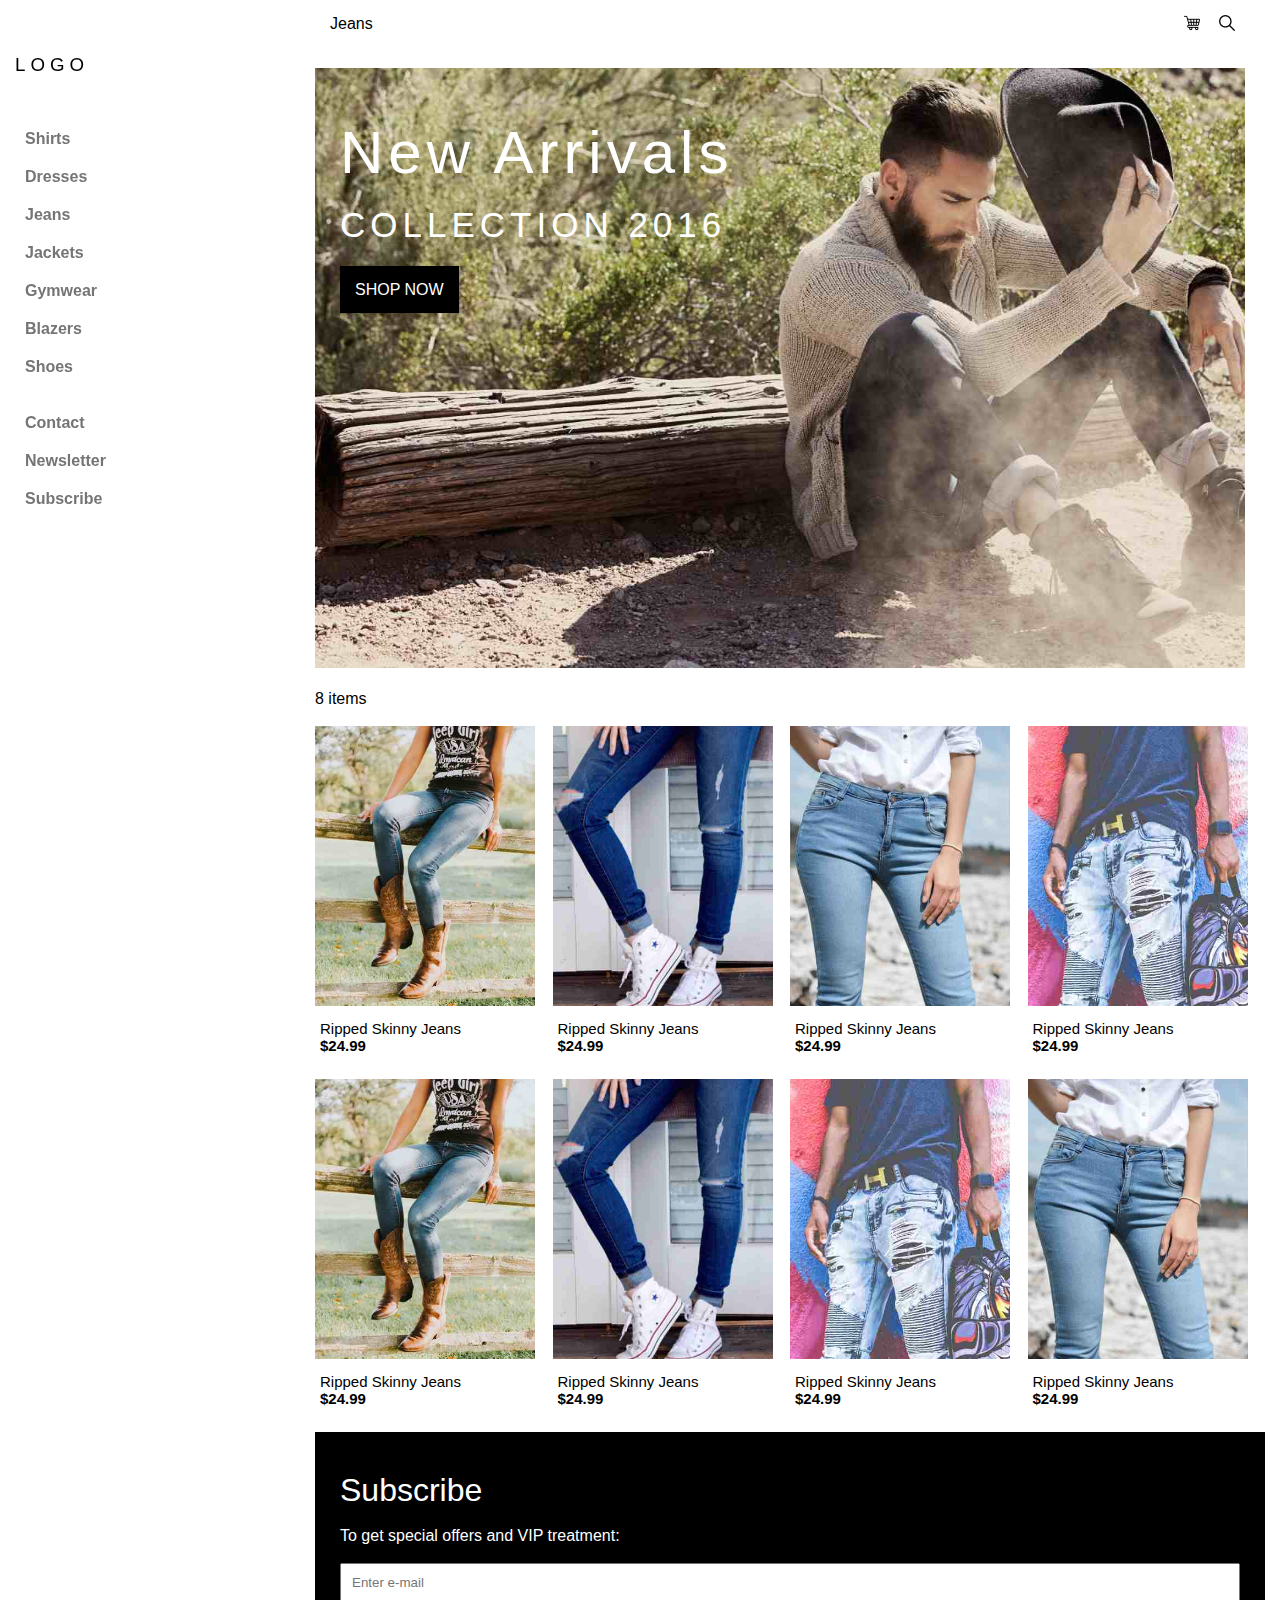
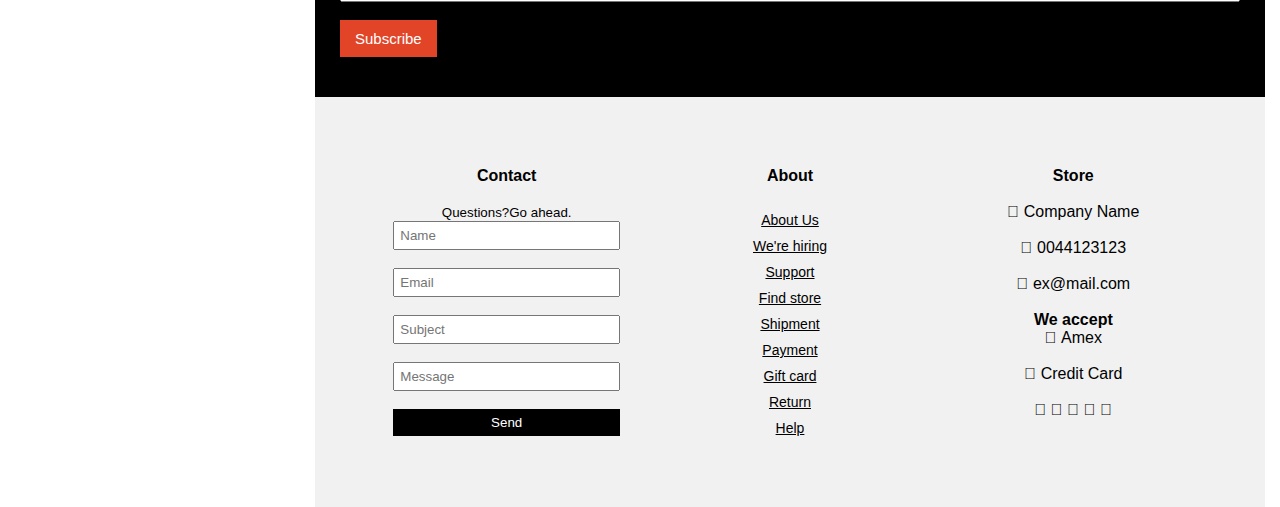
<file: 14.07.2021-EvTapwirigi/index.html>
<!DOCTYPE html>
<html lang="en">
<head>
    <meta charset="UTF-8">
    <meta http-equiv="X-UA-Compatible" content="IE=edge">
    <meta name="viewport" content="width=device-width, initial-scale=1.0">
    <title>Document</title>
    <link rel="stylesheet" href="assets/style.css">
    <link rel="stylesheet" href="assets/grid.css">
    <link rel="stylesheet" href="fontawesome-free-5.15.3-web/css/all.css">
</head>
<body>
   
    <div class="temp-navbar">
            <div class="aside-fixed">
                <div class="col-4 nav-logo">
                    <h3>LOGO</h3>
                </div>
                <br><br><br>
                <div class="col-4 nav-list">
                    <ul>
                        <li><a href="">Shirts</a></li>
                        <li><a href="">Dresses</a></li>
                        <li><a href="">Jeans</a></li>
                        <li><a href="">Jackets</a></li>
                        <li><a href="">Gymwear</a></li>
                        <li><a href="">Blazers</a></li>
                        <li><a href="">Shoes</a></li>
                    </ul>
                </div>
                <br>
                <div class="col-4 nav-contact">
                    <ul>
                        <li><a href="">Contact</a></li>
                        <li><a href="">Newsletter</a></li>
                        <li><a href="">Subscribe</a></li>
                    </ul>
                </div>
            </div>
        
    </div>
           
       
    <main>
        <header id="temp-header">
            <div class="col-12 header-container">
                <div class="header-nav">
                    <p class="nav-left">Jeans</p>
                    <p class="nav-right">
                        <img src="font-icons/shopping-cart.png" alt="">
                        <img src="font-icons/loupe.png" alt=""> 
                    </p>
                </div>
                <br>
                <div class="col-6 header-image">
                    <img src="images/jeans.jpg" alt="">
                    <div class="image-text">
                        <p class="new-arrivals">New Arrivals</p>
                        <br>
                        <p>COLLECTION 2016</p>
                        <br><br>
                        <a href="">SHOP NOW</a>
                    </div>
                   
                </div>
            </div>
            
        </header>
        <br>
        <p>8 items</p>
        <br>
        <section id="temp-first-section">
           <div class="col-12 first-section-container">
               <div class="first-sec-image">
                   <div class="col-3">
                    <img src="images/jeans3.jpg" alt="">
                    <p>Ripped Skinny Jeans<br><b>$24.99</b></p>
                   </div>
                   <div class="col-3">
                    <img src="images/jeans1.jpg" alt="">
                    <p>Ripped Skinny Jeans<br><b>$24.99</b></p>
                   </div>
                   <div class="col-3">
                    <img src="images/jeans4.jpg" alt="">
                    <p>Ripped Skinny Jeans<br><b>$24.99</b></p>
                   </div>
                   <div class="col-3">
                    <img src="images/jeans2.jpg" alt="">
                    <p>Ripped Skinny Jeans<br><b>$24.99</b></p>
                   </div>
                   <div class="col-3">
                    <img src="images/jeans3.jpg" alt="">
                    <p>Ripped Skinny Jeans<br><b>$24.99</b></p>
                   </div>
                   <div class="col-3">
                    <img src="images/jeans1.jpg" alt="">
                    <p>Ripped Skinny Jeans<br><b>$24.99</b></p>
                   </div>
                   <div class="col-3">
                    <img src="images/jeans2.jpg" alt="">
                    <p>Ripped Skinny Jeans<br><b>$24.99</b></p>
                   </div>
                   <div class="col-3">
                    <img src="images/jeans4.jpg" alt="">
                    <p>Ripped Skinny Jeans<br><b>$24.99</b></p>
                   </div>
               </div>
               
           </div>
        </section>
        <section id="temp-second-section">
           <div class="second-sec-container">
               <h1>Subscribe</h1>
               <br>
               <p>To get special offers and VIP treatment:</p><br>
               <input type="email" placeholder="Enter e-mail"><br><br>
               <button>Subscribe</button>
           </div>
        </section>
        <section id="temp-third-section">
         <div class="third-sec-container">
             <div class="col-4">
                <h4>Contact</h4>
                <br>
                <small>Questions?Go ahead.</small>
                <form action="">
                    <input type="text" placeholder="Name"><br><br>
                    <input type="email" placeholder="Email"><br><br>
                    <input type="text" placeholder="Subject"><br><br>
                    <input type="text" placeholder="Message"><br><br>
                    <button>Send</button>
                </form>
             </div>
             <div class="col-4">
                 <h4>About</h4>
                 <br>
                 <ul>
                     <li><a href="">About Us</a></li>
                     <li><a href="">We're hiring</a></li>
                     <li><a href="">Support</a></li>
                     <li><a href="">Find store</a></li>
                     <li><a href="">Shipment</a></li>
                     <li><a href="">Payment</a></li>
                     <li><a href="">Gift card</a></li>
                     <li><a href="">Return</a></li>
                     <li><a href="">Help</a></li>
                 </ul>
             </div>
             <div class="col-4">
                 <h4>Store</h4>
                 <br>
                 <i class="fas fa-map-marker-alt"></i>
                 <p>Company Name</p><br><br>
                 <i class="fas fa-phone"></i>
                 <p>0044123123</p><br><br>
                 <i class="far fa-envelope"></i>
                 <p>ex@mail.com</p>
                 <br><br>
                 <h4>We accept</h4>
                 <i class="fab fa-cc-amex"></i>
                 <p>Amex</p><br><br>
                 <i class="fas fa-credit-card"></i>
                 <p>Credit Card</p>
                 <br>
                 <br>
                 <i class="fab fa-facebook"></i>
                 <i class="fab fa-instagram"></i>
                 <i class="fab fa-twitter"></i>
                 <i class="fab fa-pinterest-p"></i>
                 <i class="fab fa-linkedin-in"></i>


             </div>
         </div>
        </section>
    </main>
    
       
        
       
    
    
    
  
</body>
</html>
</file>
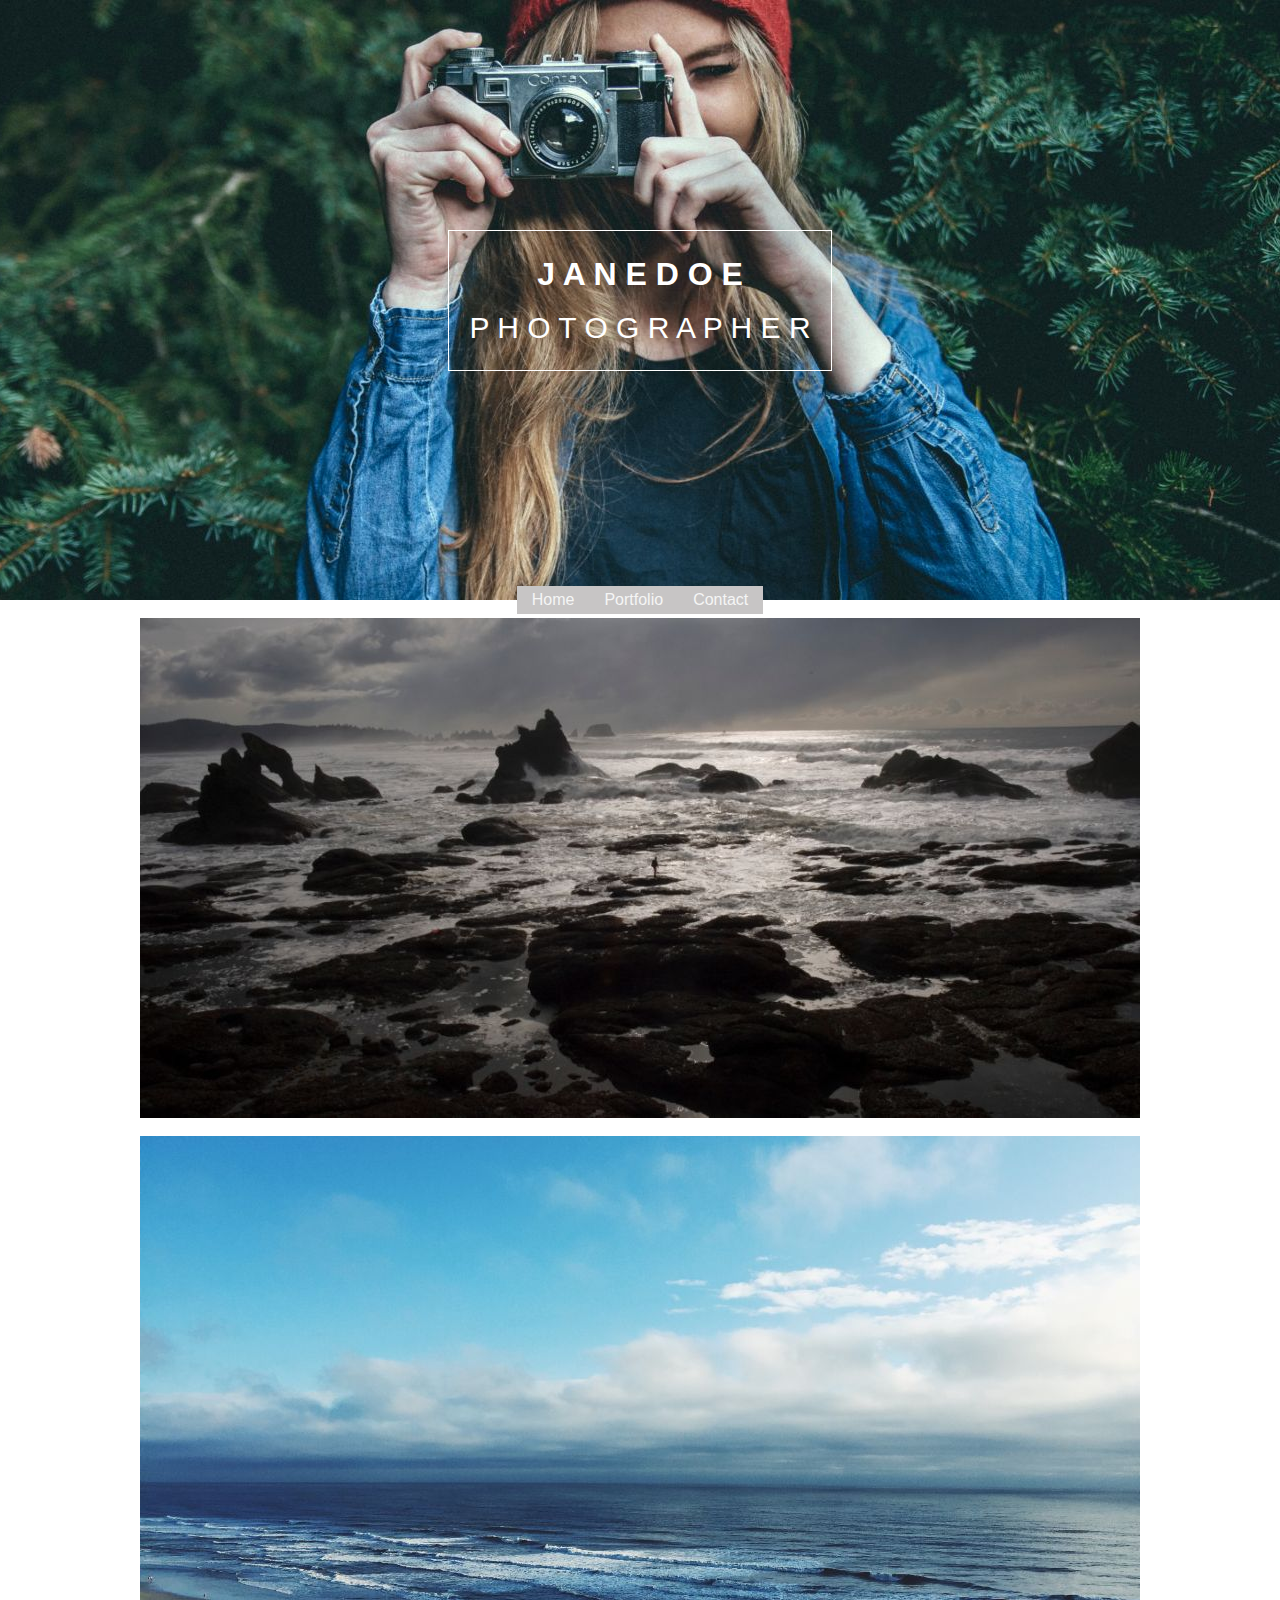
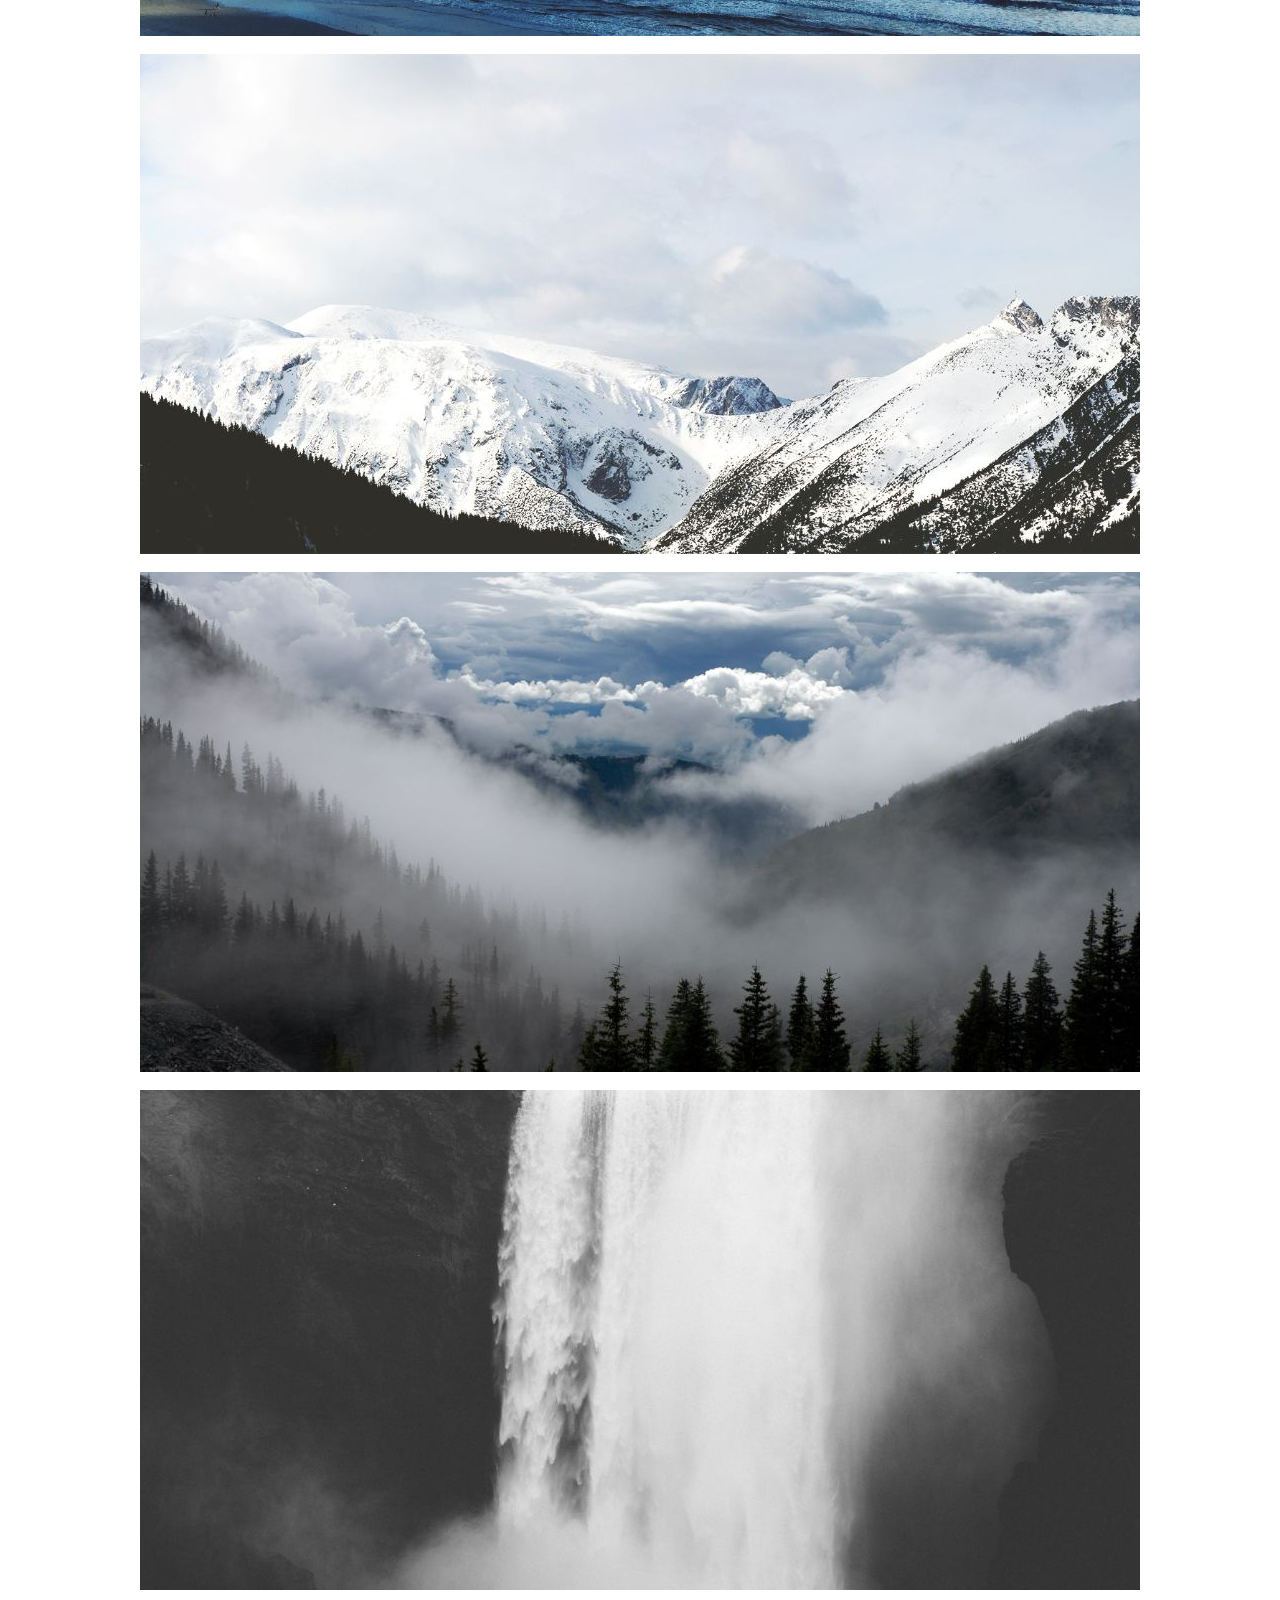
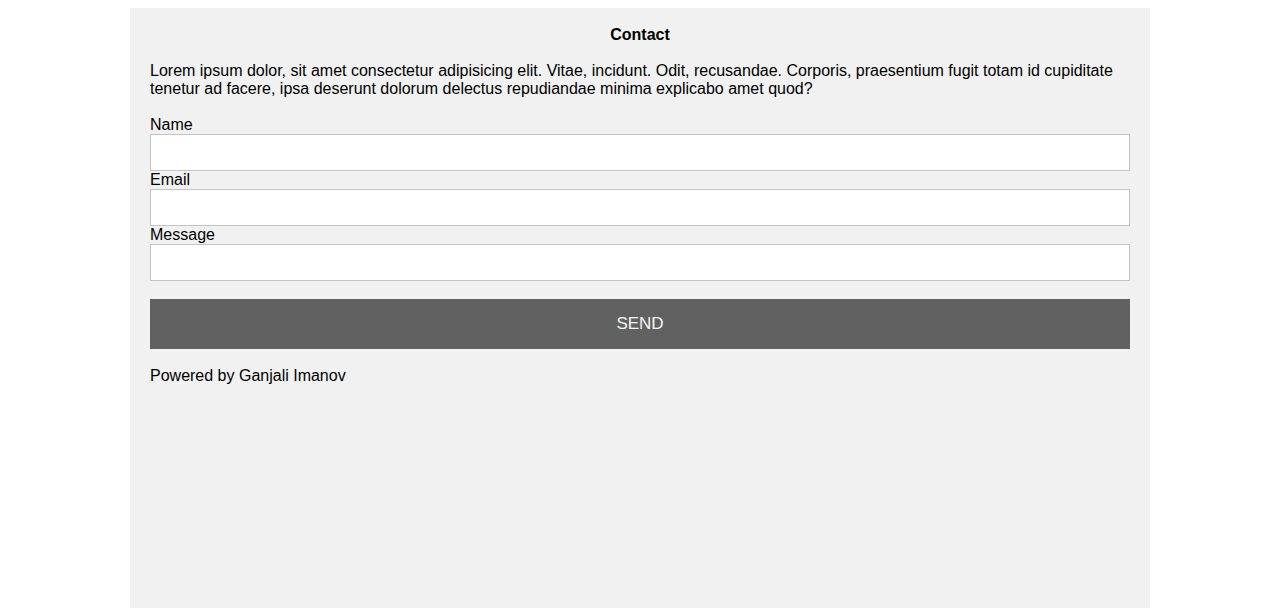
<file: 14.07.2021-Lesson/index.html>
<!DOCTYPE html>
<html lang="en">
<head>
    <meta charset="UTF-8">
    <meta http-equiv="X-UA-Compatible" content="IE=edge">
    <meta name="viewport" content="width=device-width, initial-scale=1.0">
    <title>Document</title>
    <link rel="stylesheet" href="assets/style.css">
</head>
<body>
    
        <div class="header">
            <img src="images/photographer.jpg" alt="">
            <div class="header-text">
                <h1> J A N E  D O E</h1>
                <br>
                <P>P H O T O G R A P H E R</P>
            </div>
            <div class="header-list">
                <ul>
                    <li>Home</li>
                    <li>Portfolio</li>
                    <li>Contact</li>
                </ul>
            </div>
        </div>
        <br>
        <div class="section-photo">
          <img src="images/ocean.jpg" alt=""><br>
          <img src="images/ocean2.jpg" alt=""><br>
          <img src="images/mountains2.jpg" alt=""><br>
          <img src="images/mountainskies.jpg" alt=""><br>
          <img src="images/falls2.jpg" alt="">
        </div>
        <br>
        <div class="footer">
            <br>
            <h4>Contact</h4>
            <br>
            <p>Lorem ipsum dolor, sit amet consectetur adipisicing elit. Vitae, incidunt. Odit, recusandae. Corporis, praesentium fugit totam id cupiditate tenetur ad facere, ipsa deserunt dolorum delectus repudiandae minima explicabo amet quod?</p><br>
            <form action="">
                <label for="">Name</label><br>
                <input type="text" name="name"><br>
                <label for="">Email</label><br>
                <input type="email"><br>
                <label for="">Message</label><br>
                <input type="text"><br><br>
                <button>SEND</button>
            </form>
            <br>
            <p>Powered by Ganjali Imanov</p>
            
        </div>
  

</body>
</html>
</file>
<file: 14.07.2021-EvTapwirigi/assets/style.css>
*,
::after,::before{
    margin: 0;
    padding: 0;
    box-sizing: border-box;
    font-family: "Montserrat", sans-serif;
    list-style: none;
    text-decoration: none;
}
body{
    display: flex;
    flex-direction: row;
    align-items: center;
    justify-content: center;
   
}
.temp-navbar{
    width: 300px;
    height: 2000px;
}
main{
    width: 950px;
}



.aside-fixed{
    position: fixed;
}
.nav-logo h3{
    font-weight: 200;
    letter-spacing: 5px;
}
.nav-list ul li{
    width: 100%;
    padding-bottom: 20px;
}
.nav-list ul li a:hover{
    background-color: #7575752a;
    color: black;
}
.nav-list ul li a{
    padding: 10px;
    padding-right: 100%;
    font-weight: 550;
    font-family: "Roboto", sans-serif;
    color: #757575;
}
.nav-contact ul li{
    padding-bottom: 20px;
}
.nav-contact ul li a{
    padding: 10px;
    padding-right: 100%;
    font-weight: 550;
    color: #757575;
}
.nav-contact ul li a:hover{
    background-color: #7575752a;
    color: black;
}


.header-container{
    display: flex;
    flex-direction: column;
}

.header-nav {
    padding: 15px;
    align-items: center;
    justify-content: center;
   
}
.header-nav p.nav-left{
float: left;
}
.header-nav p.nav-right{
    float: right;
}
.header-nav img{
    margin-right: 15px;
}

.header-image{
    position: relative;
}
.header-image img{

width: 930px;
height: 600px;
}

.image-text{
    position: absolute;
    top: 50px;
    left: 25px;
    color: white;
}
.image-text p.new-arrivals{
    letter-spacing: 5px;
    font-weight: 100;
    font-size: 60px;
}

.image-text p{
    font-size: 35px;
    font-weight: 100;
    letter-spacing: 5px;
}


.image-text a{
color: white;
background-color: black;
padding: 15px;
font-weight: 100;
}

.first-section-container{
 
}
.first-sec-image{
    display: flex;
    flex-direction: row;
    flex-wrap: wrap;
}
.first-sec-image img{
  width: 220px;
  height: 280px;
}
.first-sec-image p{
    font-size: 15px;
    padding: 10px 5px;
}

.first-sec-image div{
    padding-bottom: 15px;
}

#temp-second-section{
    background-color: black;
    color: white;
}

.second-sec-container{
    padding: 40px 25px;
}

.second-sec-container h1{
    font-weight: 100;
}

.second-sec-container input{
    width: 100%;
padding: 10px;
}

.second-sec-container button{
    padding: 10px 15px;
    background-color: rgb(226, 68, 40);
    color: white;
    font-size: 15px;
    border: none;
}

#temp-third-section{
    background-color: #f1f1f1;
}
.third-sec-container{
    display: flex;
    flex-direction: row;
    justify-content: center;
   padding: 70px 50px;
   text-align: center;
}

.third-sec-container input{
    width: 80%;
    padding: 5px;
}
.third-sec-container button{
    padding: 6px;
    width: 80%;
    background-color: black;
    border: none;
    color: white;
    font-weight: 100;
}
.third-sec-container ul li{
    margin-top: 8px;
}
.third-sec-container ul li a{
    color: inherit;
    font-size: 14px;
    text-decoration-line: underline!important;
    text-decoration: inherit;
}
.third-sec-container p{
    display: inline;
}
</file>
<file: 14.07.2021-EvTapwirigi/assets/grid.css>
.col-1 {
    width: calc(1 / 12 * 100%);
}

.col-2 {
    width: calc(2 / 12 * 100%);
}

.col-3 {
    width: calc(3 / 12 * 100%);
}

.col-4 {
    width: calc(4 / 12 * 100%);
}

.col-5 {
    width: calc(5 / 12 * 100%);
}

.col-6 {
    width: calc(6 / 12 * 100%);
}
.col-12{
    width: 100%;
}

@media screen and (max-width:768px) {
    [class*="col-"]{
        width: 100%;
    }
}

@media only screen and (max-width:992px){
   
}
</file>
<file: 14.07.2021-Lesson/assets/style.css>
*,
::after,::before{
    margin: 0;
    padding: 0;
    box-sizing: border-box;
    font-family: "Segoe UI",Arial,sans-serif;
}
.container{
    display: flex;
}

.header{
    display: flex;
    position: relative;
    align-items: center;
    justify-content: center;
}

.header .header-text{
    position: absolute;
    border:1px solid white;
    padding: 25px 20px;
    color: white;
    text-align: center;
}
.header .header-list{
    position: absolute;
    bottom: -14px;
    color: white;
}
.header-list ul{
    display: flex;
}
.header-list ul li{
    list-style: none;
    background-color: rgb(199, 197, 197);
    color: whitesmoke;
    padding: 5px 15px;
}
.header .header-text h1{
    font-weight: 600;
}
.header-text p{
    font-size: 30px;
}

.section-photo{
    display: flex;
    flex-direction: column;
    align-items: center;
    justify-content: center;

}
.footer{
    margin: 0 auto;
    align-items: center;
    justify-content: center;
    width: 1020px;
    height: 600px;
    background-color: #f1f1f1!important;
}

.footer h4{
    text-align: center;
}

.footer p{
    margin-left: 20px;
}

.footer form{
    margin-left: 20px;
}

.footer form input{
    width: 98%;
    padding: 10px;
    border: 1px solid rgba(0, 0, 0, 0.233);
}

.footer button {
    width: 98%;
    padding: 15px;
    background-color: #616161;
    color: whitesmoke;
    font-size: 17px;
    border:none;
}
</file>
